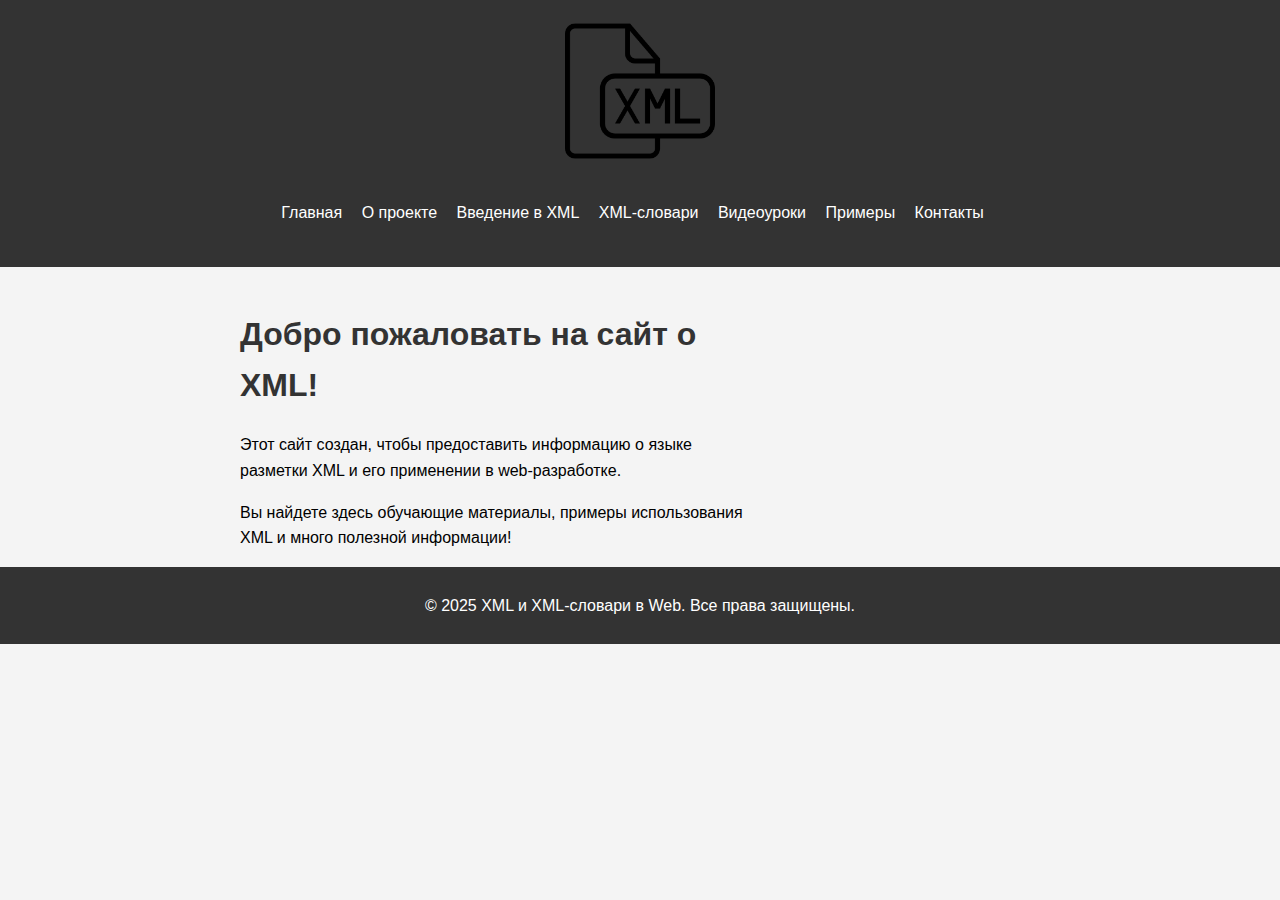
<file: index.html>
<!DOCTYPE html>
<html lang="ru">
<head>
    <meta charset="UTF-8">
    <meta name="viewport" content="width=device-width, initial-scale=1.0">
    <title>Главная - XML и XML-словари</title>
    <link rel="stylesheet" href="css/styles.css">
    <link rel="stylesheet" href="css/cirrus.css">
</head>
<body>
    <header>
        <img src="images/logo.png" alt="Логотип сайта о XML" width="150">
        <nav>
            <ul>
                <li><a href="index.html">Главная</a></li>
                <li><a href="about.html">О проекте</a></li>
                <li><a href="xml-introduction.html">Введение в XML</a></li>
                <li><a href="xml-dictionaries.html">XML-словари</a></li>
                <li><a href="video-tutorials.html">Видеоуроки</a></li>
                <li><a href="examples.html">Примеры</a></li>
                <li><a href="contact.html">Контакты</a></li>
            </ul>
        </nav>
    </header>
    <main>
        <section>
            <h1>Добро пожаловать на сайт о XML!</h1>
            <p>Этот сайт создан, чтобы предоставить информацию о языке разметки XML и его применении в web-разработке.</p>
            <p>Вы найдете здесь обучающие материалы, примеры использования XML и много полезной информации!</p>
        </section>
    </main>
    <footer>
        <p>© 2025 XML и XML-словари в Web. Все права защищены.</p>
    </footer>
</body>
</html>
</file>
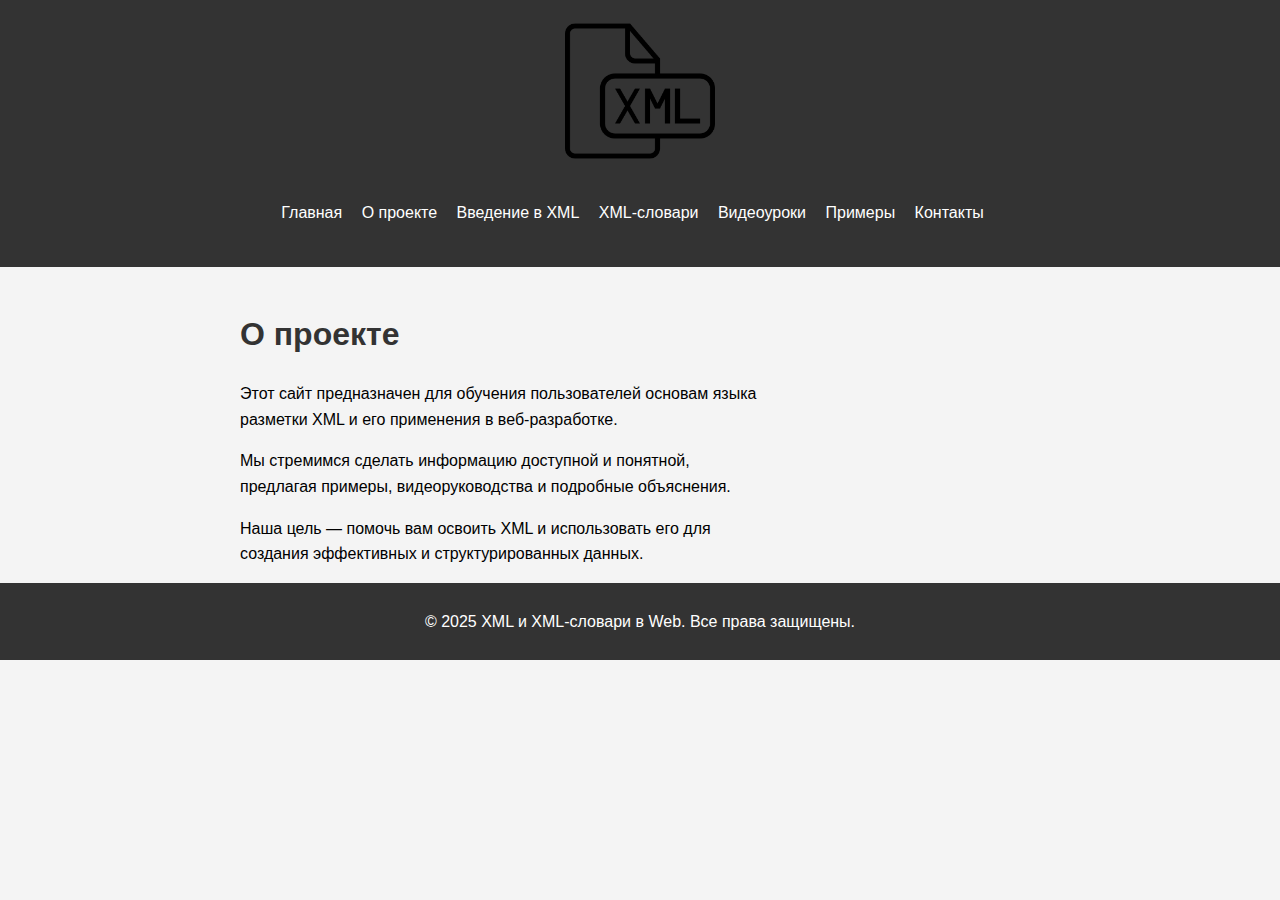
<file: about.html>
<!DOCTYPE html>
<html lang="ru">
<head>
    <meta charset="UTF-8">
    <meta name="viewport" content="width=device-width, initial-scale=1.0">
    <title>О проекте</title>
    <link rel="stylesheet" href="css/styles.css">
    <link rel="stylesheet" href="css/cirrus.css">
</head>
<body>
    <header>
        <img src="images/logo.png" alt="Логотип сайта о XML" width="150">
        <nav>
            <ul>
                <li><a href="index.html">Главная</a></li>
                <li><a href="about.html">О проекте</a></li>
                <li><a href="xml-introduction.html">Введение в XML</a></li>
                <li><a href="xml-dictionaries.html">XML-словари</a></li>
                <li><a href="video-tutorials.html">Видеоуроки</a></li>
                <li><a href="examples.html">Примеры</a></li>
                <li><a href="contact.html">Контакты</a></li>
            </ul>
        </nav>
    </header>
    <main>
        <section>
            <h1>О проекте</h1>
            <p>Этот сайт предназначен для обучения пользователей основам языка разметки XML и его применения в веб-разработке.</p>
            <p>Мы стремимся сделать информацию доступной и понятной, предлагая примеры, видеоруководства и подробные объяснения.</p>
            <p>Наша цель — помочь вам освоить XML и использовать его для создания эффективных и структурированных данных.</p>
        </section>
    </main>
    <footer>
        <p>© 2025 XML и XML-словари в Web. Все права защищены.</p>
    </footer>
</body>
</html>
</file>
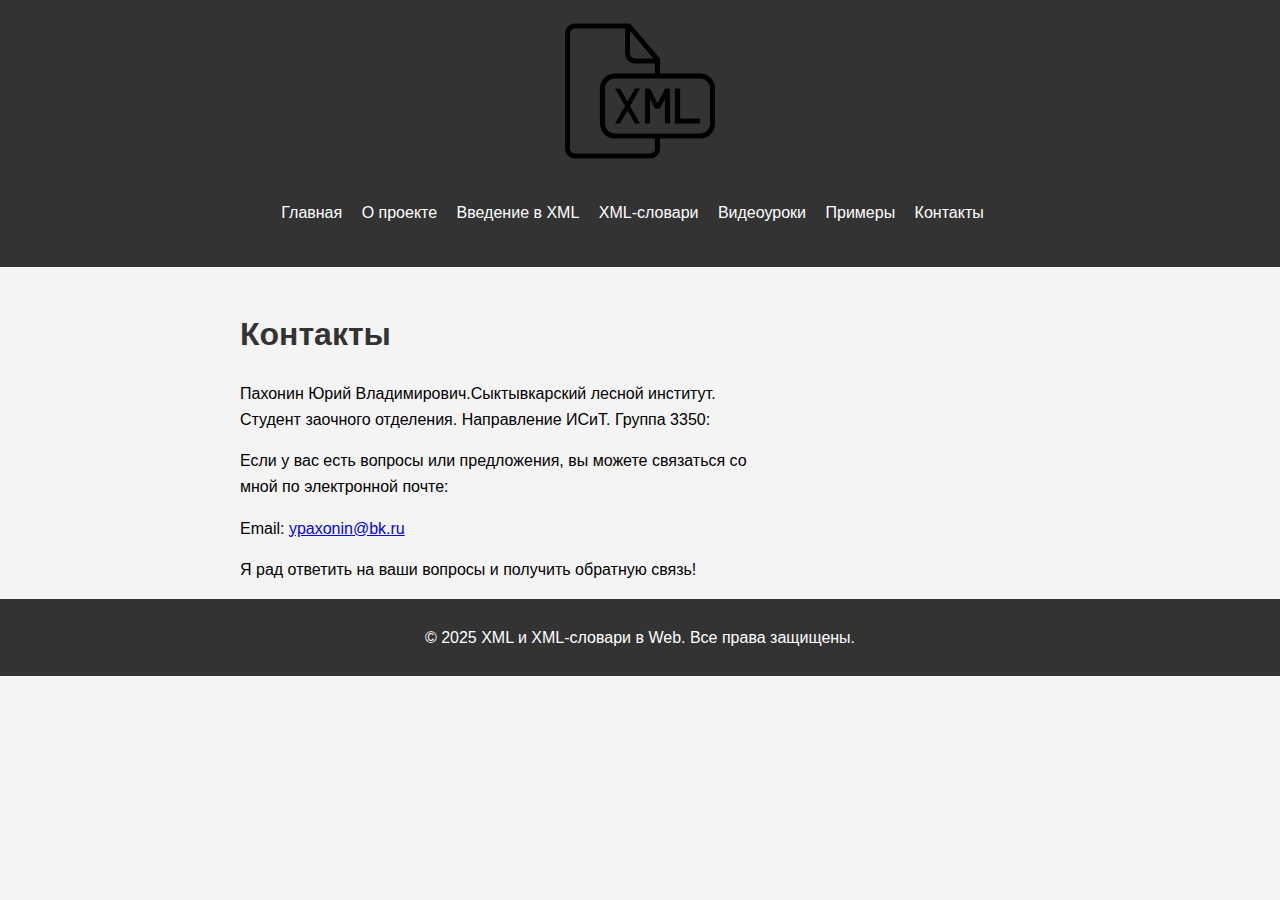
<file: contact.html>
<!DOCTYPE html>
<html lang="ru">
<head>
    <meta charset="UTF-8">
    <meta name="viewport" content="width=device-width, initial-scale=1.0">
    <title>Контакты</title>
    <link rel="stylesheet" href="css/styles.css">
    <link rel="stylesheet" href="css/cirrus.css">
</head>
<body>
    <header>
        <img src="images/logo.png" alt="Логотип сайта о XML" width="150">
        <nav>
            <ul>
                <li><a href="index.html">Главная</a></li>
                <li><a href="about.html">О проекте</a></li>
                <li><a href="xml-introduction.html">Введение в XML</a></li>
                <li><a href="xml-dictionaries.html">XML-словари</a></li>
                <li><a href="video-tutorials.html">Видеоуроки</a></li>
                <li><a href="examples.html">Примеры</a></li>
                <li><a href="contact.html">Контакты</a></li>
            </ul>
        </nav>
    </header>
    <main>
        <section>
            <h1>Контакты</h1>
            <p>Пахонин Юрий Владимирович.Сыктывкарский лесной институт. Студент заочного отделения. Направление ИСиТ. Группа 3350:</p>
            <p>Если у вас есть вопросы или предложения, вы можете связаться со мной по электронной почте:</p>
            <p>Email: <a href="mailto:ypaxonin@bk.ru">ypaxonin@bk.ru</a></p>
            <p>Я рад ответить на ваши вопросы и получить обратную связь!</p>
        </section>
    </main>
    <footer>
        <p>© 2025 XML и XML-словари в Web. Все права защищены.</p>
    </footer>
</body>
</html>
</file>
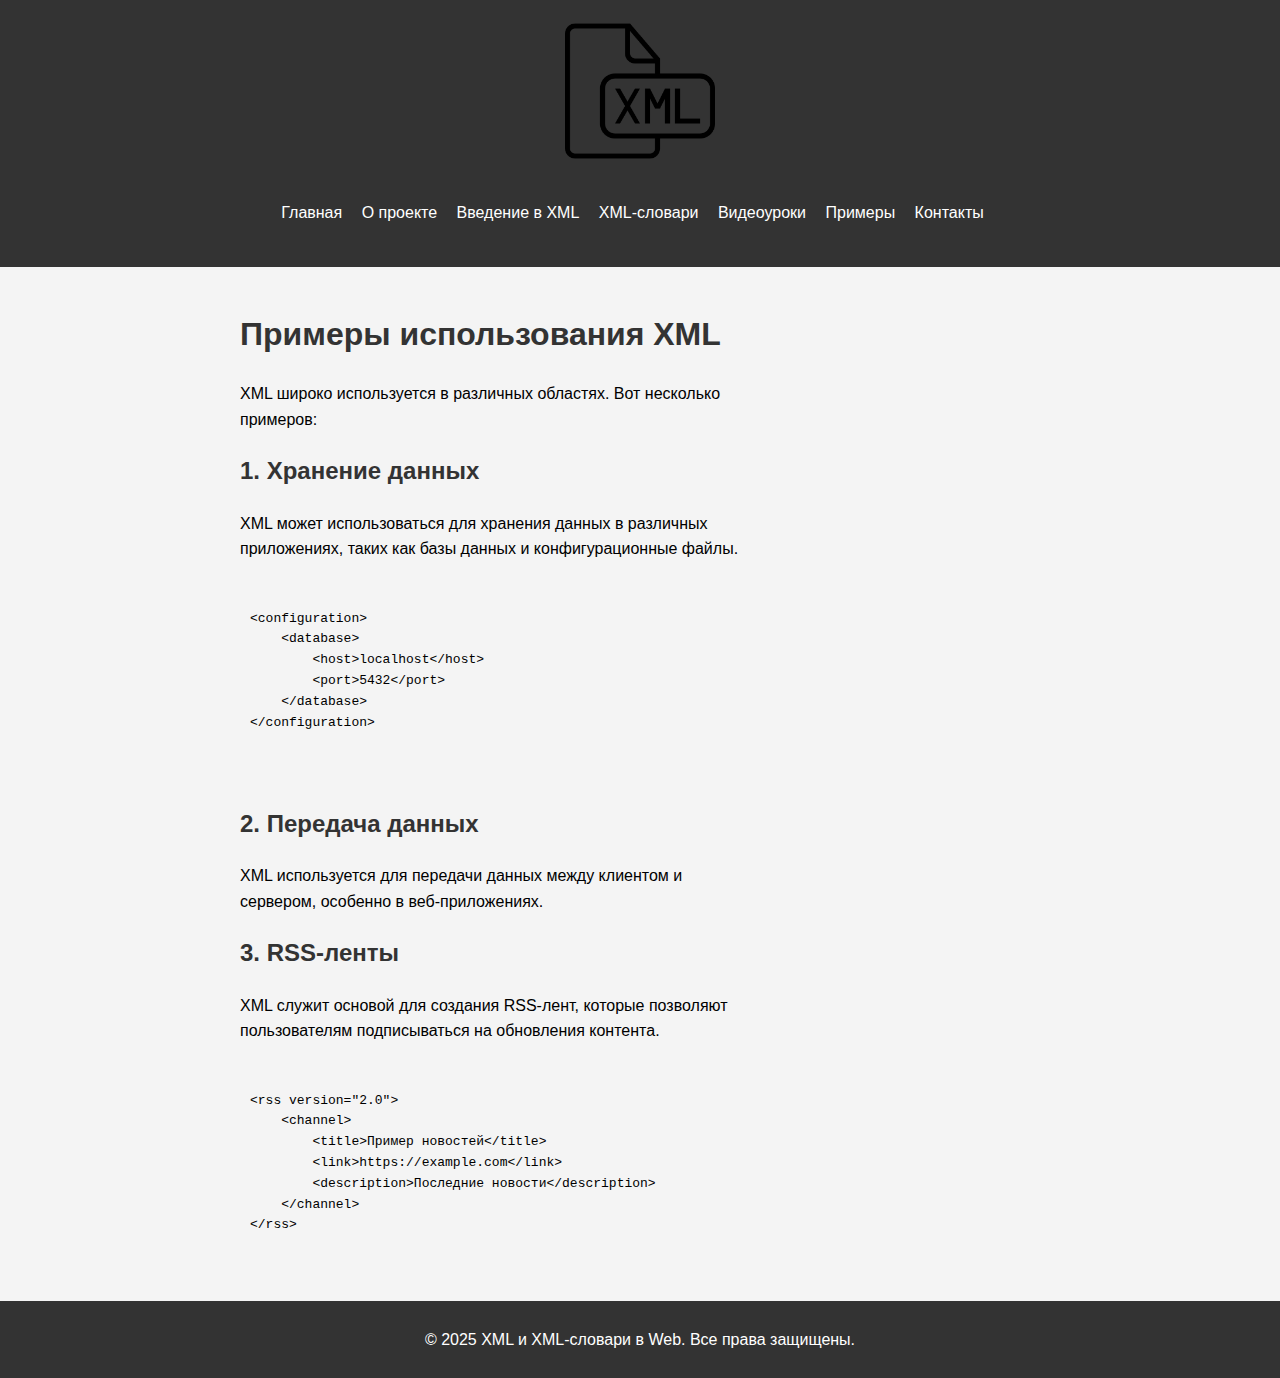
<file: examples.html>
<!DOCTYPE html>
<html lang="ru">
<head>
    <meta charset="UTF-8">
    <meta name="viewport" content="width=device-width, initial-scale=1.0">
    <title>Примеры использования XML</title>
    <link rel="stylesheet" href="css/styles.css">
    <link rel="stylesheet" href="css/cirrus.css">
</head>
<body>
    <header>
        <img src="images/logo.png" alt="Логотип сайта о XML" width="150">
        <nav>
            <ul>
                <li><a href="index.html">Главная</a></li>
                <li><a href="about.html">О проекте</a></li>
                <li><a href="xml-introduction.html">Введение в XML</a></li>
                <li><a href="xml-dictionaries.html">XML-словари</a></li>
                <li><a href="video-tutorials.html">Видеоуроки</a></li>
                <li><a href="examples.html">Примеры</a></li>
                <li><a href="contact.html">Контакты</a></li>
            </ul>
        </nav>
    </header>
    <main>
        <section>
            <h1>Примеры использования XML</h1>
            <p>XML широко используется в различных областях. Вот несколько примеров:</p>
            <h2>1. Хранение данных</h2>
            <p>XML может использоваться для хранения данных в различных приложениях, таких как базы данных и конфигурационные файлы.</p>
            <pre>
<code>
&lt;configuration&gt;
    &lt;database&gt;
        &lt;host&gt;localhost&lt;/host&gt;
        &lt;port&gt;5432&lt;/port&gt;
    &lt;/database&gt;
&lt;/configuration&gt;
</code>
            </pre>
            <h2>2. Передача данных</h2>
            <p>XML используется для передачи данных между клиентом и сервером, особенно в веб-приложениях.</p>
            <h2>3. RSS-ленты</h2>
            <p>XML служит основой для создания RSS-лент, которые позволяют пользователям подписываться на обновления контента.</p>
            <pre>
<code>
&lt;rss version="2.0"&gt;
    &lt;channel&gt;
        &lt;title&gt;Пример новостей&lt;/title&gt;
        &lt;link&gt;https://example.com&lt;/link&gt;
        &lt;description&gt;Последние новости&lt;/description&gt;
    &lt;/channel&gt;
&lt;/rss&gt;
</code>
            </pre>
        </section>
    </main>
    <footer>
        <p>© 2025 XML и XML-словари в Web. Все права защищены.</p>
    </footer>
</body>
</html>
</file>
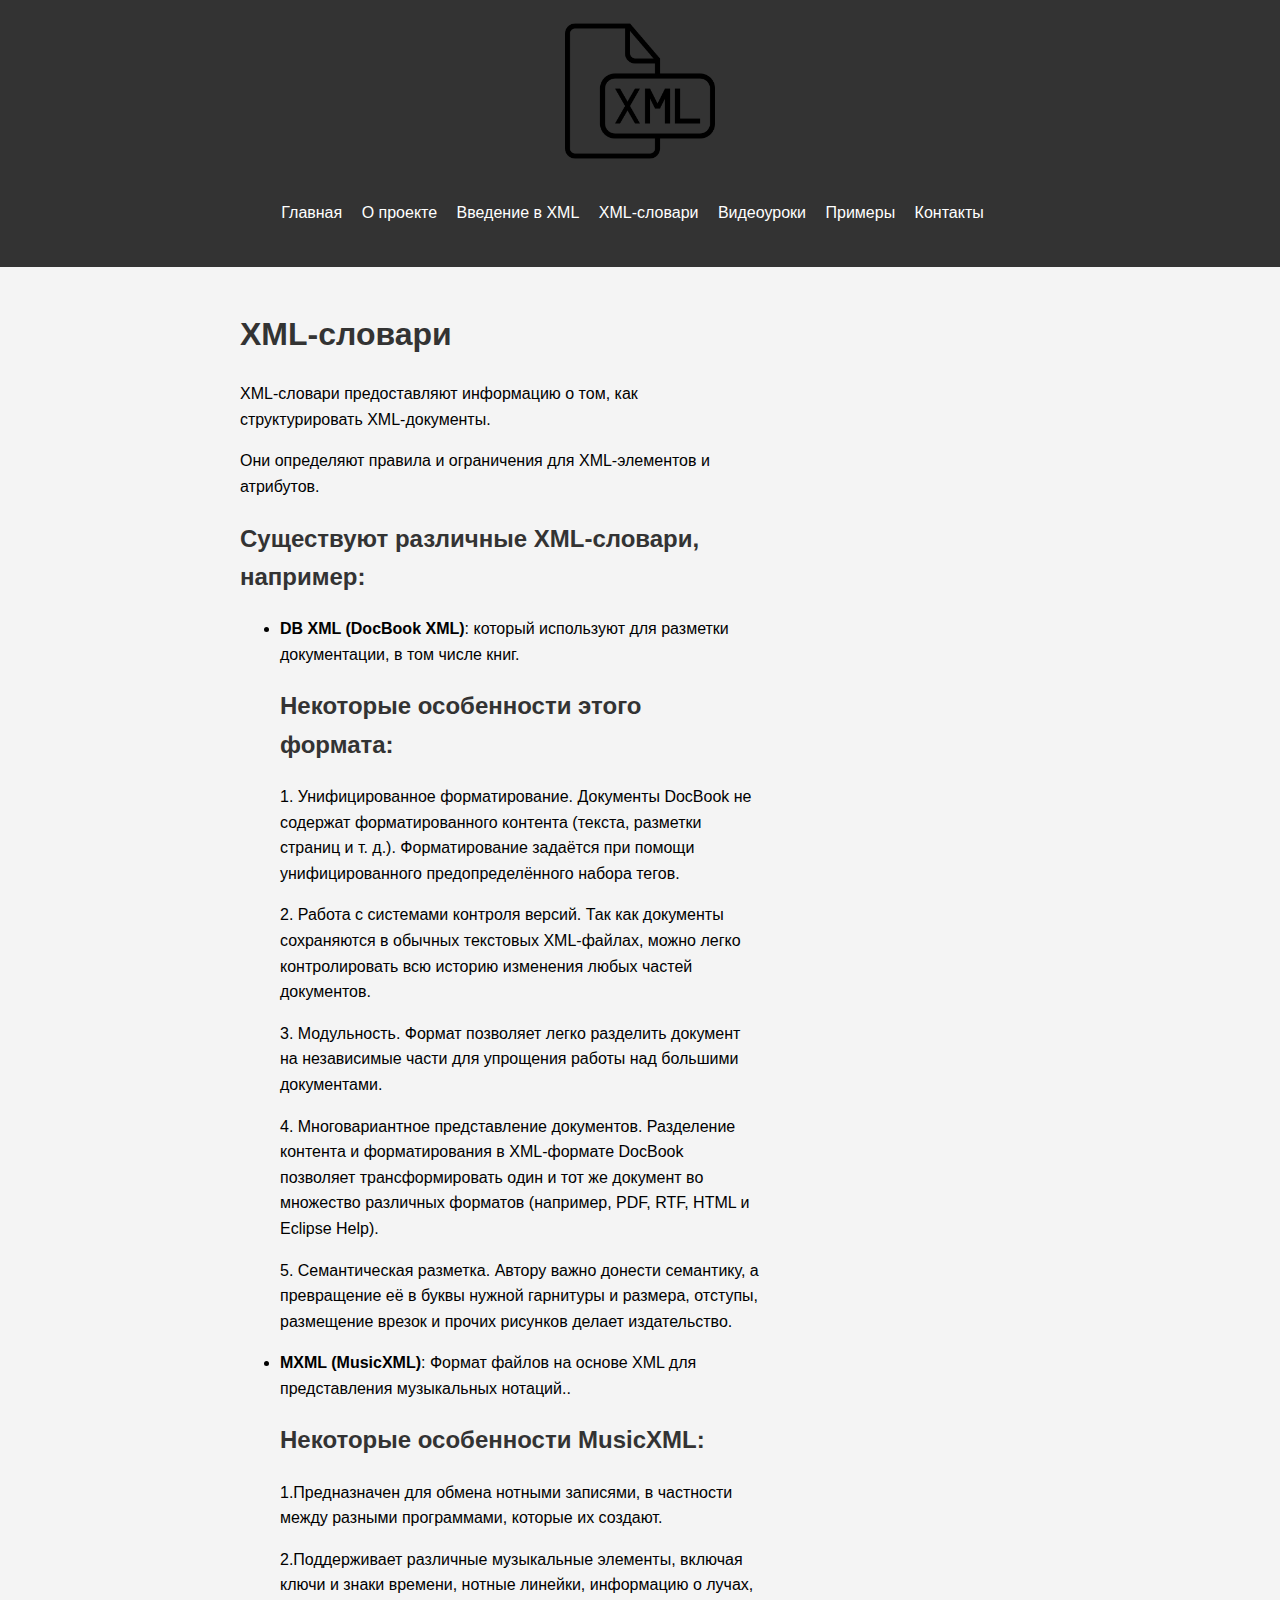
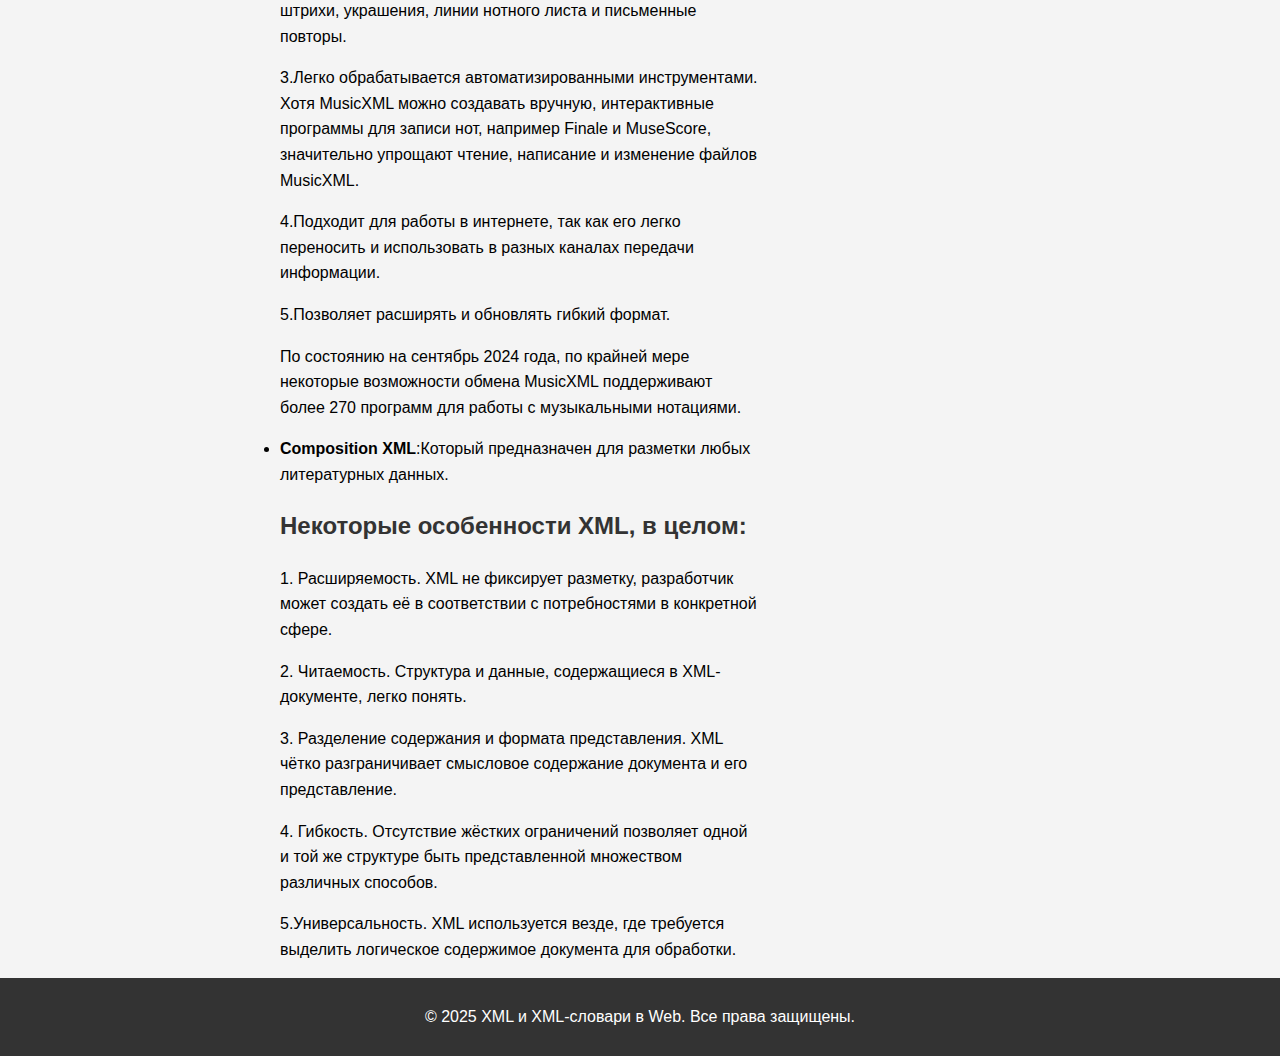
<file: xml-dictionaries.html>
<!DOCTYPE html>
<html lang="ru">
<head>
    <meta charset="UTF-8">
    <meta name="viewport" content="width=device-width, initial-scale=1.0">
    <title>XML-словари</title>
    <link rel="stylesheet" href="css/styles.css">
    <link rel="stylesheet" href="css/cirrus.css">
</head>
<body>
    <header>
        <img src="images/logo.png" alt="Логотип сайта о XML" width="150">
        <nav>
            <ul>
                <li><a href="index.html">Главная</a></li>
                <li><a href="about.html">О проекте</a></li>
                <li><a href="xml-introduction.html">Введение в XML</a></li>
                <li><a href="xml-dictionaries.html">XML-словари</a></li>
                <li><a href="video-tutorials.html">Видеоуроки</a></li>
                <li><a href="examples.html">Примеры</a></li>
                <li><a href="contact.html">Контакты</a></li>
            </ul>
        </nav>
    </header>
    <main>
        <section>
            <h1>XML-словари</h1>
            <p>XML-словари предоставляют информацию о том, как структурировать XML-документы.</p>
            <p>Они определяют правила и ограничения для XML-элементов и атрибутов.</p>
            <h2>Существуют различные XML-словари, например:</h2>
            <ul>
                <li><strong>DB XML (DocBook XML)</strong>: который используют для разметки документации, в том числе книг.</li>
            <h2> Некоторые особенности этого формата:</h2>
            <p>1. Унифицированное форматирование. Документы DocBook не содержат форматированного контента (текста, разметки страниц и т. д.). Форматирование задаётся при помощи унифицированного предопределённого набора тегов.</p>
            <p>2. Работа с системами контроля версий. Так как документы сохраняются в обычных текстовых XML-файлах, можно легко контролировать всю историю изменения любых частей документов.</p>
            <p>3. Модульность. Формат позволяет легко разделить документ на независимые части для упрощения работы над большими документами.</p>
            <p>4. Многовариантное представление документов. Разделение контента и форматирования в XML-формате DocBook позволяет трансформировать один и тот же документ во множество различных форматов (например, PDF, RTF, HTML и Eclipse Help).</p>
            <p>5. Семантическая разметка. Автору важно донести семантику, а превращение её в буквы нужной гарнитуры и размера, отступы, размещение врезок и прочих рисунков делает издательство.</p>
                <li><strong>MXML (MusicXML)</strong>: Формат файлов на основе XML для представления музыкальных нотаций..</li>
            <h2>Некоторые особенности MusicXML:</h2>
	<p>1.Предназначен для обмена нотными записями, в частности между разными программами, которые их создают.</p>
	<p>2.Поддерживает различные музыкальные элементы, включая ключи и знаки времени, нотные линейки, информацию о лучах, штрихи, украшения, линии нотного листа и письменные повторы.</p>
	<p>3.Легко обрабатывается автоматизированными инструментами. Хотя MusicXML можно создавать вручную, интерактивные программы для записи нот, например Finale и MuseScore, значительно упрощают чтение, написание и изменение файлов MusicXML.</p>
	<p>4.Подходит для работы в интернете, так как его легко переносить и использовать в разных каналах передачи информации.</p>
	<p>5.Позволяет расширять и обновлять гибкий формат.</p>
	<p>По состоянию на сентябрь 2024 года, по крайней мере некоторые возможности обмена MusicXML поддерживают более 270 программ для работы с музыкальными нотациями.</p>
                <li><strong>Composition XML</strong>:Который предназначен для разметки любых литературных данных.</li>
	<h2>Некоторые особенности XML, в целом:</h2>
	<p>1. Расширяемость. XML не фиксирует разметку, разработчик может создать её в соответствии с потребностями в конкретной сфере.</p>
	<p>2. Читаемость. Структура и данные, содержащиеся в XML-документе, легко понять.</p>
	<p>3. Разделение содержания и формата представления. XML чётко разграничивает смысловое содержание документа и его представление.</p>
	<p>4. Гибкость. Отсутствие жёстких ограничений позволяет одной и той же структуре быть представленной множеством различных способов.</p>
	<p>5.Универсальность. XML используется везде, где требуется выделить логическое содержимое документа для обработки.</p>

            </ul>
        </section>
    </main>
    <footer>
        <p>© 2025 XML и XML-словари в Web. Все права защищены.</p>
    </footer>
</body>
</html>
</file>
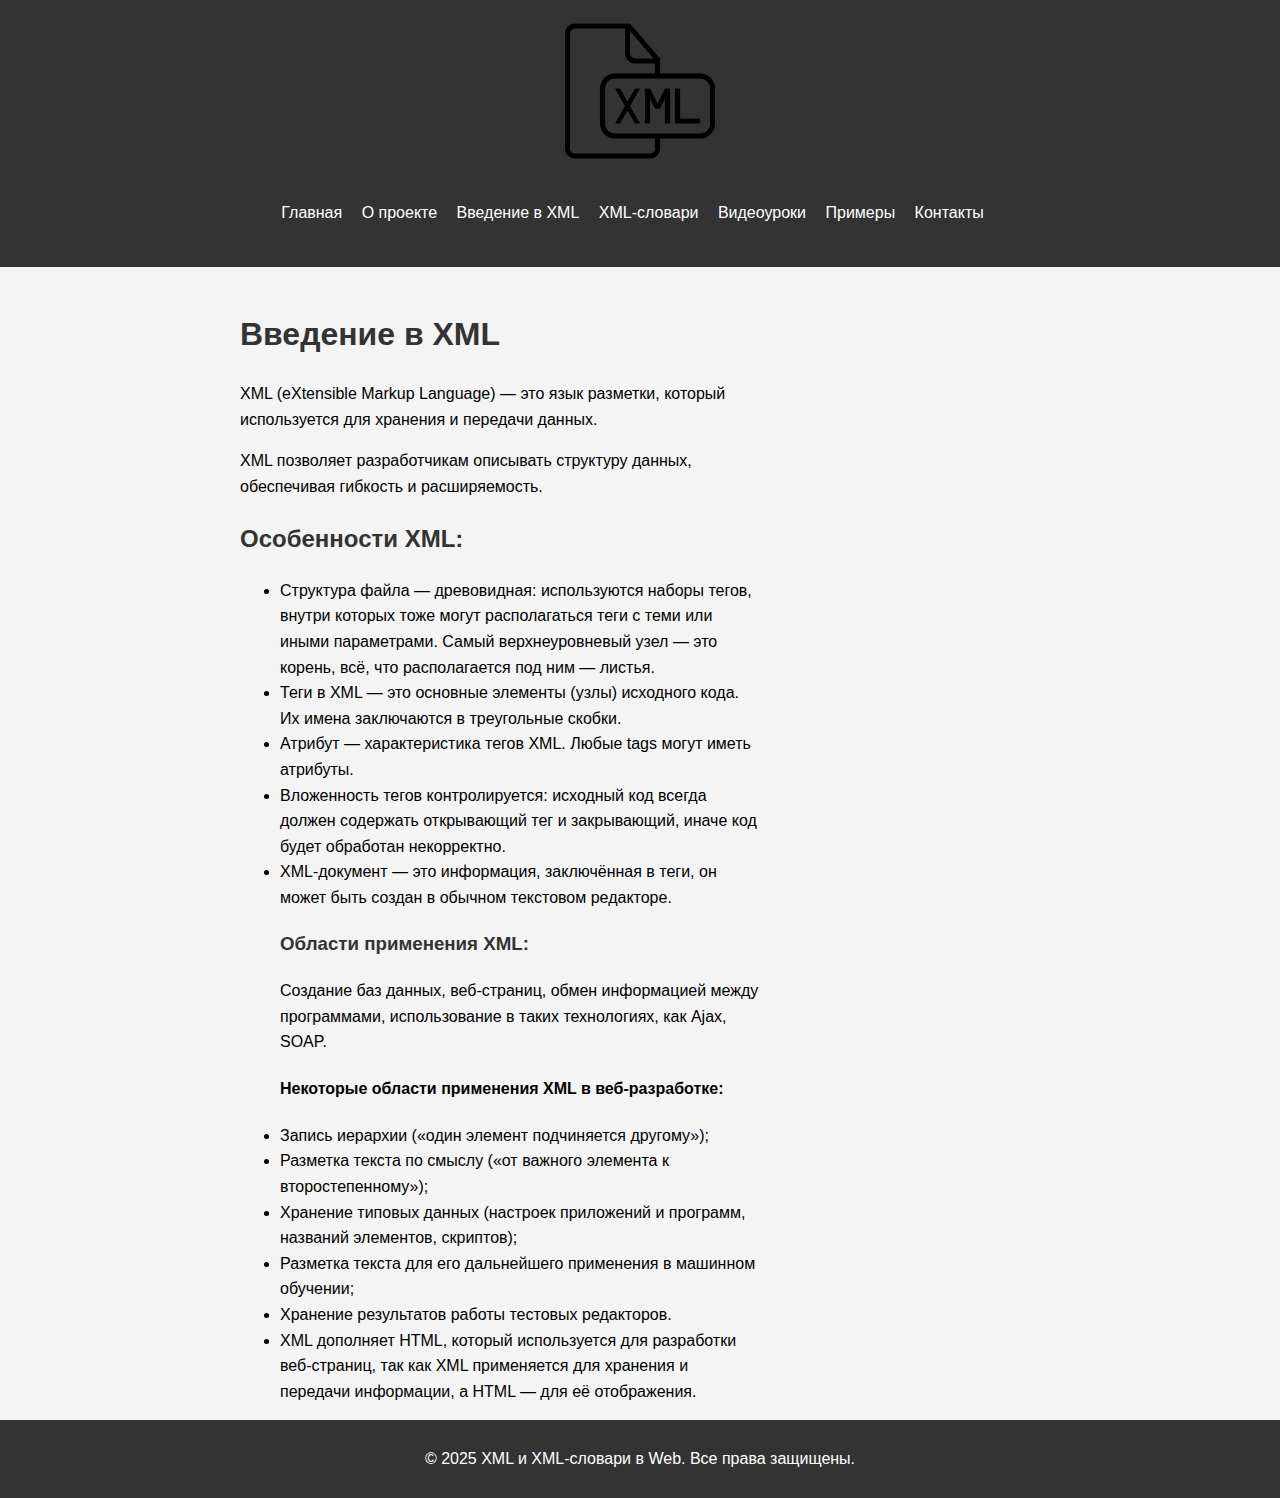
<file: xml-introduction.html>
<!DOCTYPE html>
<html lang="ru">
<head>
    <meta charset="UTF-8">
    <meta name="viewport" content="width=device-width, initial-scale=1.0">
    <title>Введение в XML</title>
    <link rel="stylesheet" href="css/styles.css">
    <link rel="stylesheet" href="css/cirrus.css">
</head>
<body>
    <header>
        <img src="images/logo.png" alt="Логотип сайта о XML" width="150">
        <nav>
            <ul>
                <li><a href="index.html">Главная</a></li>
                <li><a href="about.html">О проекте</a></li>
                <li><a href="xml-introduction.html">Введение в XML</a></li>
                <li><a href="xml-dictionaries.html">XML-словари</a></li>
                <li><a href="video-tutorials.html">Видеоуроки</a></li>
                <li><a href="examples.html">Примеры</a></li>
                <li><a href="contact.html">Контакты</a></li>
            </ul>
        </nav>
    </header>
    <main>
        <section>
            <h1>Введение в XML</h1>
            <p>XML (eXtensible Markup Language) — это язык разметки, который используется для хранения и передачи данных.</p>
            <p>XML позволяет разработчикам описывать структуру данных, обеспечивая гибкость и расширяемость.</p>
            <h2>Особенности XML:</h2>
            <ul>
                <li>Структура файла — древовидная: используются наборы тегов, внутри которых тоже могут располагаться теги с теми или иными параметрами. Самый верхнеуровневый узел — это корень, всё, что располагается под ним — листья.</li>
                <li>Теги в XML — это основные элементы (узлы) исходного кода. Их имена заключаются в треугольные скобки.</li>
                <li>Атрибут — характеристика тегов XML. Любые tags могут иметь атрибуты.</li>
                <li>Вложенность тегов контролируется: исходный код всегда должен содержать открывающий тег и закрывающий, иначе код будет обработан некорректно.</li>
                <li>XML-документ — это информация, заключённая в теги, он может быть создан в обычном текстовом редакторе.</li>
            <h3>Области применения XML:</h3>
            <p>Cоздание баз данных, веб-страниц, обмен информацией между программами, использование в таких технологиях, как Ajax, SOAP.</p>
            <h4>Некоторые области применения XML в веб-разработке:</h4>
            <u4>
<li>Запись иерархии («один элемент подчиняется другому»);</li>
<li>Разметка текста по смыслу («от важного элемента к второстепенному»);</li>
                <li>Хранение типовых данных (настроек приложений и программ, названий элементов, скриптов);</li>
                <li>Разметка текста для его дальнейшего применения в машинном обучении;</li>
                <li>Хранение результатов работы тестовых редакторов.</li>
            <li> XML дополняет HTML, который используется для разработки веб-страниц, так как XML применяется для хранения и передачи информации, а HTML — для её отображения.</li>
        </section>
    </main>
    <footer>
        <p>© 2025 XML и XML-словари в Web. Все права защищены.</p>
    </footer>
</body>
</html>
</file>
<file: css/styles.css>
body {
    font-family: Arial, sans-serif;
    line-height: 1.6;
}

header, footer {
    background-color: #333;
    color: white;
    text-align: center;
    padding: 1rem;
}

nav ul {
    list-style-type: none;
    padding: 0;
}

nav ul li {
    display: inline;
    margin-right: 15px;
}

nav ul li a {
    color: white;
    text-decoration: none;
}

main {
    padding: 20px;
}

h1 {
    color: #333;
}

pre {
    background-color: #f4f4f4;
    padding: 10px;
    overflow-x: auto;
}

footer {
    margin-top: 20px;
}

/* Адаптивные стили */
@media (max-width: 600px) {
    nav ul li {
        display: block;
        margin: 10px 0;
    }
}
</file>
<file: css/cirrus.css>
body {
    font-family: Arial, sans-serif;
    line-height: 1.6;
    margin: 0;
    padding: 0;
    background-color: #f4f4f4;
}

/* Стили для заголовков */
h1, h2, h3 {
    color: #333;
}

/* Стили для навигации */
nav {
    background-color: #333;
    color: white;
    padding: 10px 0;
}

nav ul {
    list-style-type: none;
    padding: 0;
}

nav ul li {
    display: inline;
    margin-right: 15px;
}

nav ul li a {
    color: white;
    text-decoration: none;
}

nav ul li a:hover {
    text-decoration: underline;
}

/* Стили для основного контента */
main {
    padding: 20px;
    max-width: 800px;
    margin: auto;
}

/* Стили для сайдбара */
aside {
    float: right;
    width: 30%;
    background: #fff;
    padding: 15px;
    margin-left: 20px;
    border: 1px solid #ddd;
}

section {
    float: left;
    width: 65%;
}

/* Стили для подвала */
footer {
    background-color: #333;
    color: white;
    text-align: center;
    padding: 10px 0;
    clear: both;
}

/* Адаптивные стили */
@media (max-width: 768px) {
    nav ul li {
        display: block;
        margin: 10px 0;
    }

    aside {
        float: none;
        width: 100%;
        margin-left: 0;
    }

    section {
        float: none;
        width: 100%;
    }
}
</file>
